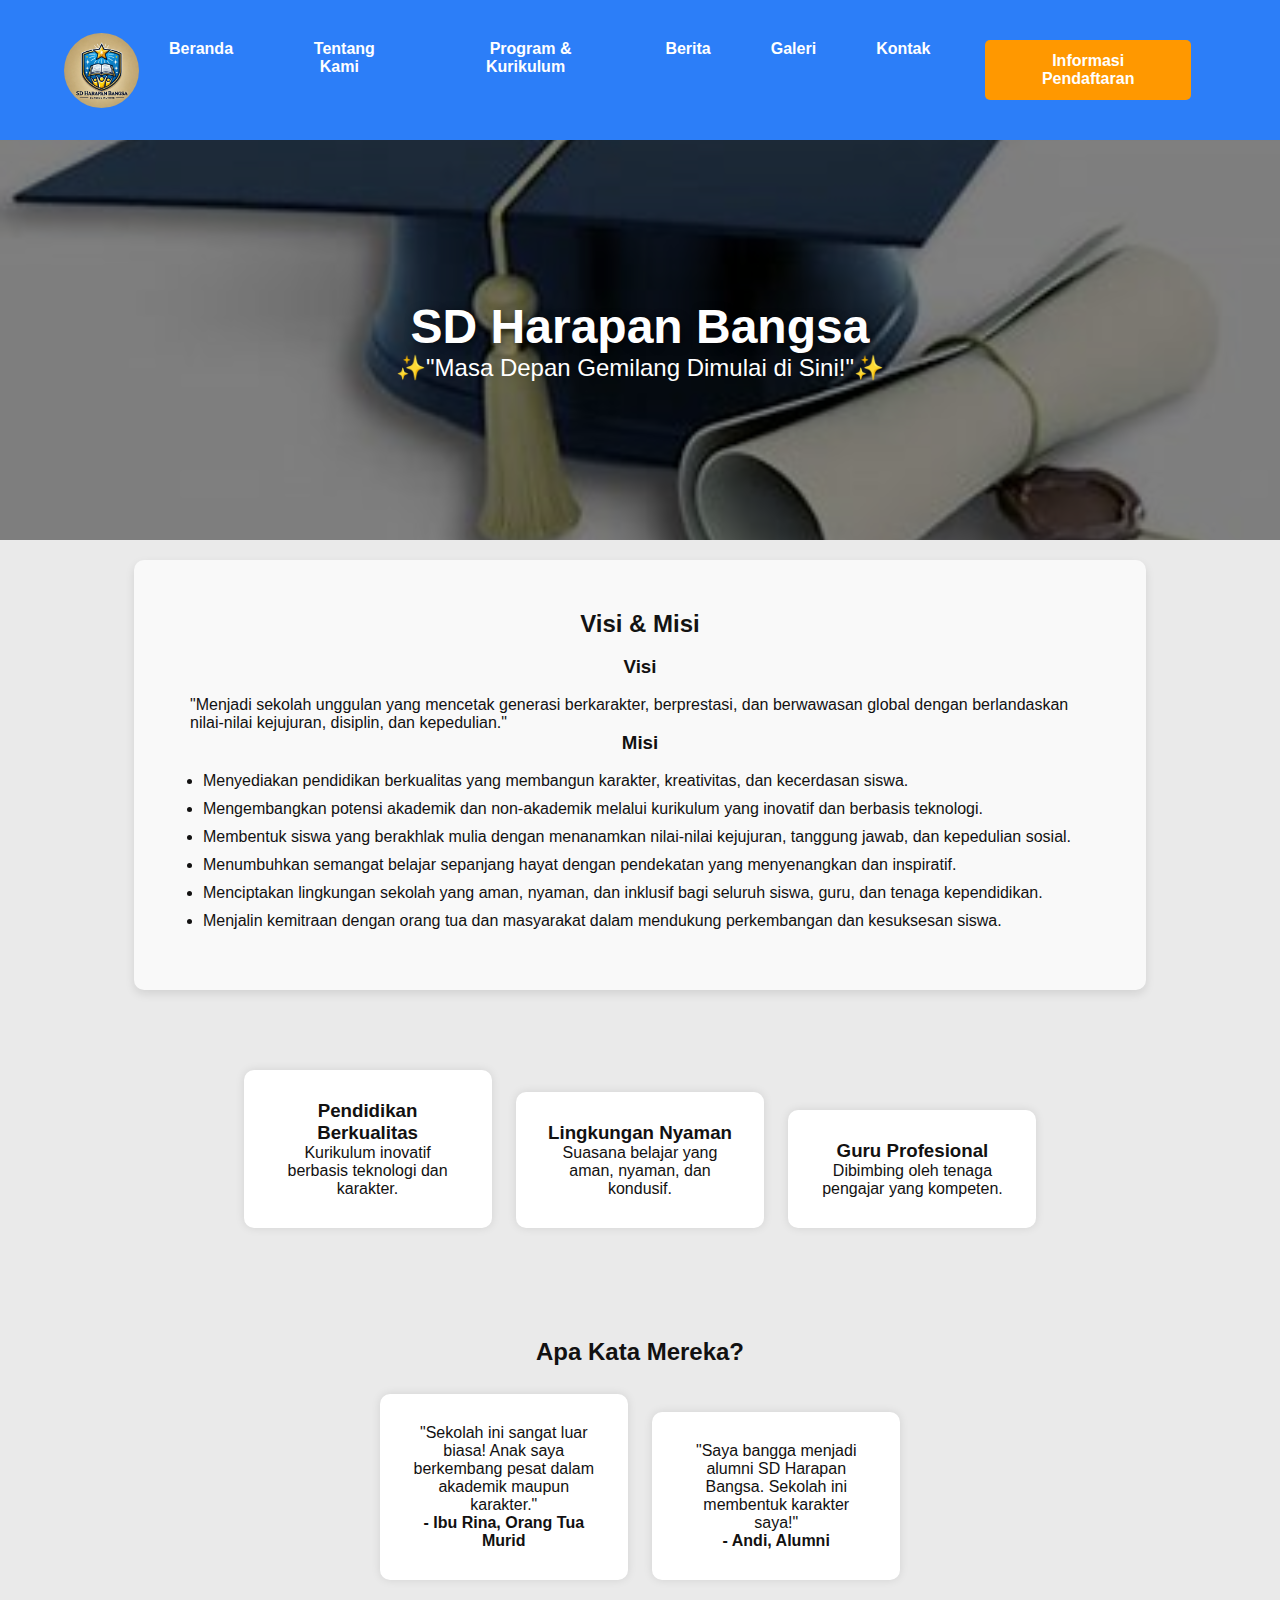
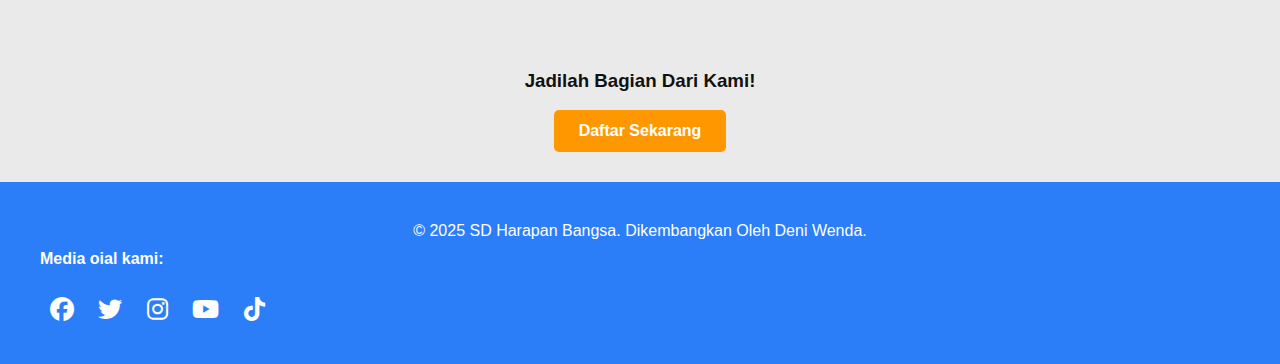
<file: index.html>
<!DOCTYPE html>
<html lang="id">
<head>
    <meta charset="UTF-8">
    <meta name="viewport" content="width=device-width, initial-scale=1.0">
    <title>SD Harapan Bangsa</title>
    <link rel="stylesheet" href="css/style.css">
    <link rel="stylesheet" href="https://cdnjs.cloudflare.com/ajax/libs/font-awesome/6.5.1/css/all.min.css">

    <style>
/* Bagian Hero: Menampilkan gambar latar belakang dengan teks di tengah */
.hero {
    background: url('assets/img/toga.jpeg') center/cover no-repeat; /* Gambar latar belakang dengan posisi tengah dan ukuran penuh */
    background-color:  rgba(0, 0, 0, 0.5);;
    color: white; /* Warna teks putih agar kontras dengan latar belakang */
    text-align: center; /* Pusatkan teks */
    padding: 100px 20px; /* Memberikan ruang di sekitar elemen */
    animation: fadeIn 2s ease-in; /* Efek animasi fade-in selama 2 detik */
}

/* Gaya untuk judul utama dalam section hero */
.hero h1 {
    font-size: 3rem; /* Ukuran font besar agar lebih mencolok */
    font-weight: bold; /* Membuat teks lebih tebal */
    color: #fff; /* Warna teks putih */
    text-shadow: 2px 2px 10px rgba(0, 0, 0, 0.5); /* Efek bayangan agar teks lebih terbaca */
}

/* Animasi fadeIn: membuat elemen muncul secara perlahan */
@keyframes fadeIn {
    from { opacity: 0; } /* Awalnya transparan */
    to { opacity: 1; } /* Perlahan menjadi tampak penuh */
}

/* Bagian fitur, visi-misi, dan testimoni */
.features, .visi-misi, .testimonials {
    text-align: center; /* Pusatkan teks */
    padding: 50px 20px; /* Beri ruang di sekitar elemen */
}

.features:hover {
    transform: translateY(-6px);
}
 
.feature-box:hover  {
    transform: translate(-5px);
}

.testimonial:hover{
    transform: translate(-5px);
}

/* Bagian Visi Misi: Latar belakang abu-abu terang */
.visi-misi {
    background-color: #f9f9f9; /* Warna latar belakang abu-abu terang */
    padding: 50px 20px; /* Padding untuk memberi jarak */
}

/* Warna judul visi-misi */
.visi-misi h2 {
    color: #131313; /* Warna teks gelap agar kontras */
}

/* Paragraf dan daftar dalam visi-misi */
.visi-misi p, .visi-misi ul {
    max-width: 900px; /* Lebar maksimal agar tidak melebar terlalu besar */
    margin: 0 auto; /* Pusatkan elemen */
    text-align: left; /* Teks rata kiri agar mudah dibaca */
}

/* Gaya untuk kotak fitur dan testimoni */
.feature-box, .testimonial {
    display: inline-block; /* Agar elemen sejajar dalam satu baris */
    width: 20%; /* Setiap elemen memiliki lebar 20% dari container */
    background: white; /* Latar belakang putih */
    padding: 30px; /* Padding untuk memberi jarak di dalam kotak */
    border-radius: 10px; /* Sudut elemen dibuat melengkung */
    box-shadow: 0 0 10px rgba(0, 0, 0, 0.1); /* Efek bayangan agar tampak lebih elegan */
    margin: 10px; /* Beri jarak antar elemen */
}

.social-icons {    
    margin-top: 10px;
    text-align: left;
    padding-left: 40px;
}

.social-icons a {
    display: inline-block;
    margin: 0 10px;
    color: white;
    font-size: 24px;
    transition: color 0.3s;
}

.social-icons a:hover {
    color: #000000; /* Warna saat hover */
}

    </style>
</head>

<body>
    <header>
        <div class="container">
            <img src="assets/img/logo-school.webp" alt="Logo Sekolah" class="logo">
            <nav>
                <ul>
                    <li><a href="index.html">Beranda</a></li>
                    <li><a href="tentang.html">Tentang Kami</a></li>
                    <li><a href="program.html">Program & Kurikulum</a></li>
                    <li><a href="berita.html">Berita</a></li>
                    <li><a href="galeri.html">Galeri</a></li>
                    <li><a href="kontak.html">Kontak</a></li>
                    <li><a href="daftar/informasi.html" class="cta">Informasi Pendaftaran</a></li>
                </ul>
            </nav>
        </div>
    </header>

    <section id="beranda" class="hero">
        <div class="header-section">
            <h1>SD Harapan Bangsa</h1>
            <p>✨"Masa Depan Gemilang Dimulai di Sini!"✨</p>
        </div>        
    </section>

    <section class="visi-misi">
        <h2>Visi & Misi</h2><br>
        <h3>Visi</h3><br>
        <p>"Menjadi sekolah unggulan yang mencetak generasi berkarakter, berprestasi, dan berwawasan global dengan berlandaskan nilai-nilai kejujuran, disiplin, dan kepedulian."</p>
        
        <h3>Misi</h3><br>
        <ul>
            <li>Menyediakan pendidikan berkualitas yang membangun karakter, kreativitas, dan kecerdasan siswa.</li>
            <li>Mengembangkan potensi akademik dan non-akademik melalui kurikulum yang inovatif dan berbasis teknologi.</li>
            <li>Membentuk siswa yang berakhlak mulia dengan menanamkan nilai-nilai kejujuran, tanggung jawab, dan kepedulian sosial.</li>
            <li>Menumbuhkan semangat belajar sepanjang hayat dengan pendekatan yang menyenangkan dan inspiratif.</li>
            <li>Menciptakan lingkungan sekolah yang aman, nyaman, dan inklusif bagi seluruh siswa, guru, dan tenaga kependidikan.</li>
            <li>Menjalin kemitraan dengan orang tua dan masyarakat dalam mendukung perkembangan dan kesuksesan siswa.</li>
        </ul>
    </section>

    <section class="features">
        <div class="feature-box">
            <h3>Pendidikan Berkualitas</h3>
            <p>Kurikulum inovatif berbasis teknologi dan karakter.</p>
        </div>
        <div class="feature-box">
            <h3>Lingkungan Nyaman</h3>
            <p>Suasana belajar yang aman, nyaman, dan kondusif.</p>
        </div>
        <div class="feature-box">
            <h3>Guru Profesional</h3>
            <p>Dibimbing oleh tenaga pengajar yang kompeten.</p>
        </div>
    </section>

    <section class="testimonials">
        <h2>Apa Kata Mereka?</h2><br>
        <div class="testimonial">
            <p>"Sekolah ini sangat luar biasa! Anak saya berkembang pesat dalam akademik maupun karakter."</p>
            <strong>- Ibu Rina, Orang Tua Murid</strong>
        </div>
        <div class="testimonial">
            <p>"Saya bangga menjadi alumni SD Harapan Bangsa. Sekolah ini membentuk karakter saya!"</p>
            <strong>- Andi, Alumni</strong>
        </div>
    </section>

    <section class="call-to-action">
        <h3>Jadilah Bagian Dari Kami!</h3><br>
        <a href="daftar/index.html" class="cta">Daftar Sekarang</a>
    </section>

    <footer>
        <p>&copy; 2025 SD Harapan Bangsa. Dikembangkan Oleh Deni Wenda.</p>
        <h4 class="social-icons">Media oial kami:</h4><br>
        <div class="social-icons">
            <a href="https://facebook.com" target="_blank"><i class="fab fa-facebook"></i></a>
            <a href="https://twitter.com" target="_blank"><i class="fab fa-twitter"></i></a>
            <a href="https://instagram.com" target="_blank"><i class="fab fa-instagram"></i></a>
            <a href="https://youtube.com" target="_blank"><i class="fab fa-youtube"></i></a>
            <a href="https://tiktok.com" target="_blank"><i class="fab fa-tiktok"></i></a>
        </div>
    </footer>
    
</body>
</html>
</file>
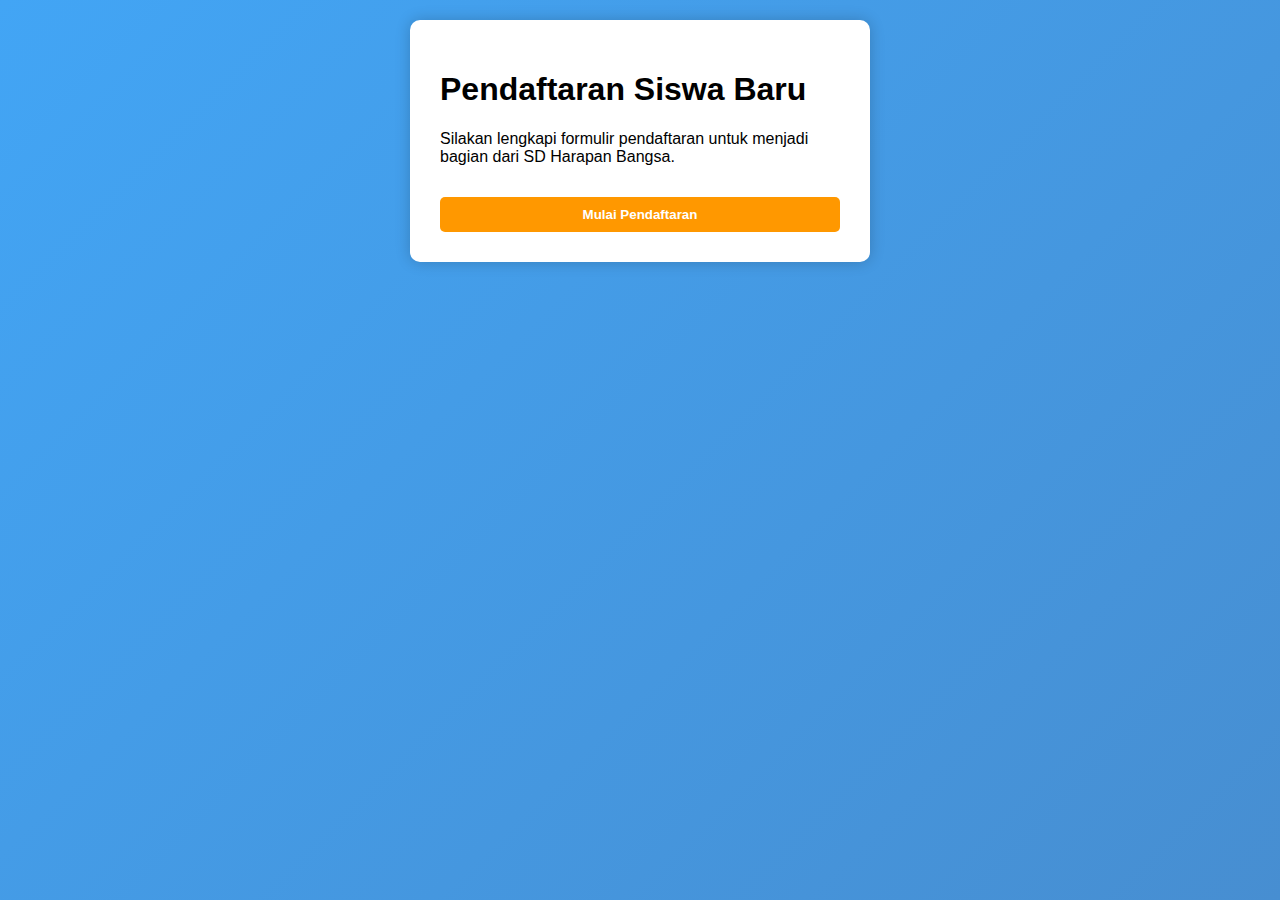
<file: daftar/index.html>
<!DOCTYPE html>
<html lang="id">
<head>
    <meta charset="UTF-8">
    <meta name="viewport" content="width=device-width, initial-scale=1.0">
    <title>Pendaftaran Siswa Baru</title>
    <link rel="stylesheet" href="styles.css">
</head>
<body>

    <div class="container">
        <h1>Pendaftaran Siswa Baru</h1>
        <p>Silakan lengkapi formulir pendaftaran untuk menjadi bagian dari SD Harapan Bangsa.</p>
        <a href="formulir.html"><button><strong>Mulai Pendaftaran</strong></button></a>
    </div>

</body>
</html>
</file>
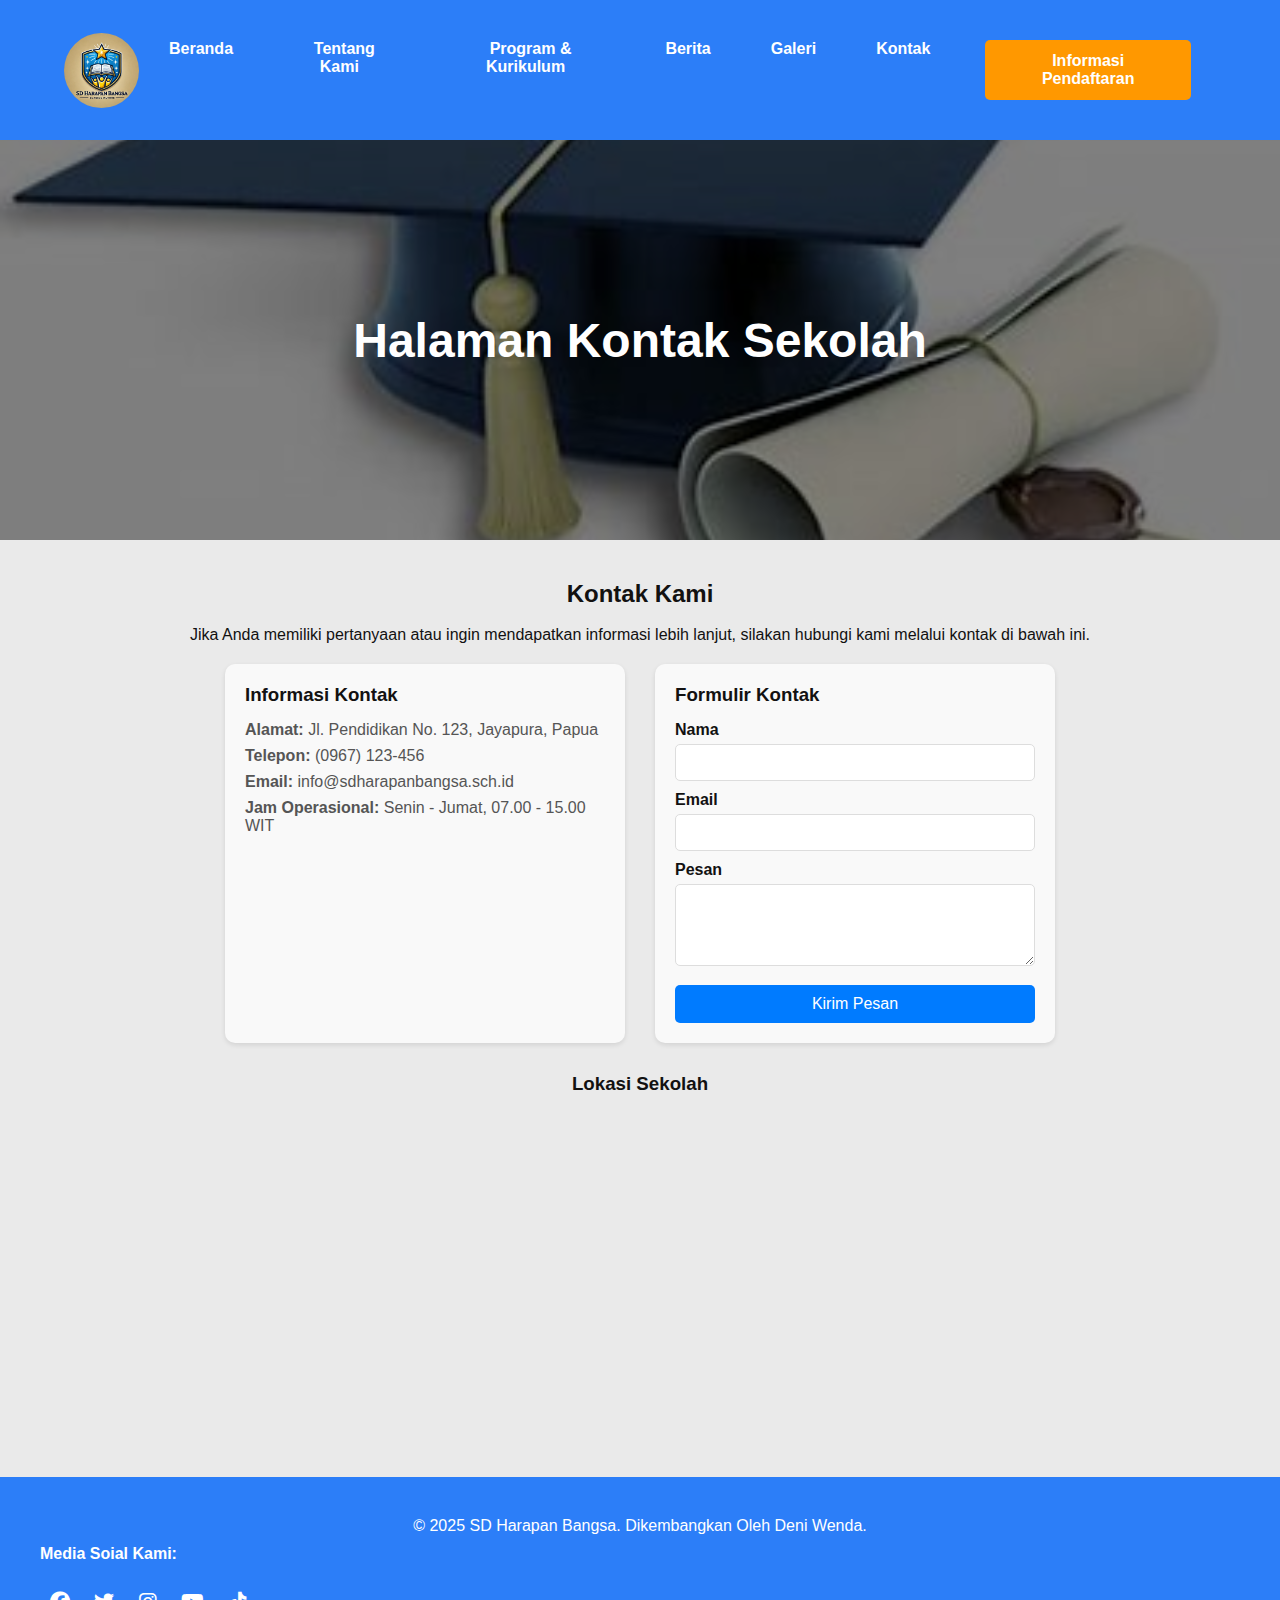
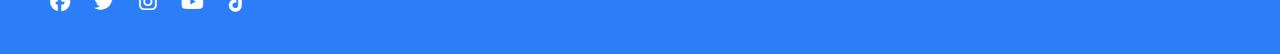
<file: kontak.html>
<!DOCTYPE html>
<html lang="id">
<head>
    <meta charset="UTF-8">
    <meta name="viewport" content="width=device-width, initial-scale=1.0">
    <title>Kontak SD Harapan Bangsa</title>
    <link rel="stylesheet" href="css/style.css">
    <link rel="stylesheet" href="https://cdnjs.cloudflare.com/ajax/libs/font-awesome/6.5.1/css/all.min.css">
</head>
<body>

    <header>
        <div class="container">
            <img src="assets/img/logo-school.webp" alt="Logo Sekolah" class="logo">
            <nav>
                <ul>
                    <li><a href="index.html">Beranda</a></li>
                    <li><a href="tentang.html">Tentang Kami</a></li>
                    <li><a href="program.html">Program & Kurikulum</a></li>
                    <li><a href="berita.html">Berita</a></li>
                    <li><a href="galeri.html">Galeri</a></li>
                    <li><a href="kontak.html">Kontak</a></li>
                    <li><a href="daftar/informasi.html" class="cta">Informasi Pendaftaran</a></li>
                </ul>
            </nav>
        </div>
    </header>
    <section id="beranda" class="hero">
            <h1>Halaman Kontak Sekolah</h1>
    </section>
    <section class="kontak-sekolah">
        <h2>Kontak Kami</h2><br>
        <p>Jika Anda memiliki pertanyaan atau ingin mendapatkan informasi lebih lanjut, silakan hubungi kami melalui kontak di bawah ini.</p>
        <div class="kontak-container">
            <div class="kontak-info">
                <h3>Informasi Kontak</h3>
                <p><strong>Alamat:</strong> Jl. Pendidikan No. 123, Jayapura, Papua</p>
                <p><strong>Telepon:</strong> (0967) 123-456</p>
                <p><strong>Email:</strong> info@sdharapanbangsa.sch.id</p>
                <p><strong>Jam Operasional:</strong> Senin - Jumat, 07.00 - 15.00 WIT</p>
            </div>
            <div class="kontak-form">
                <h3>Formulir Kontak</h3>
                <form action="proses_kontak.php" method="POST">
                    <label for="nama">Nama</label>
                    <input type="text" id="nama" name="nama" required>
    
                    <label for="email">Email</label>
                    <input type="email" id="email" name="email" required>
    
                    <label for="pesan">Pesan</label>
                    <textarea id="pesan" name="pesan" rows="4" required></textarea>
    
                    <button type="submit">Kirim Pesan</button>
                </form>
            </div>
        </div>
    <!-- kontak map untuk langsung bisa melihat lokasi sekolah -->
        <div class="kontak-map">
            <h3>Lokasi Sekolah</h3><br>
            <iframe 
                src="https://www.google.com/maps/embed?pb=!1m18!1m12!1m3!1d15955.689260387255!2d140.66890623437264!3d-2.546067215870482!2m3!1f0!2f0!3f0!3m2!1i1024!2i768!4f13.1!3m3!1m2!1s0x682dfefcbe5f25e9%3A0xa34d342bc7cfd8a!2sJayapura!5e0!3m2!1sen!2sid!4v1618823530892!5m2!1sen!2sid" 
                width="100%" height="300" style="border:0;" allowfullscreen="" loading="lazy">
            </iframe>
        </div>
    </section>
    <footer>
        <p>&copy; 2025 SD Harapan Bangsa. Dikembangkan Oleh Deni Wenda.</p>
        <h4 class="social-icons">Media Soial Kami:</h4><br>
        <div class="social-icons">
            <a href="https://facebook.com" target="_blank"><i class="fab fa-facebook"></i></a>
            <a href="https://twitter.com" target="_blank"><i class="fab fa-twitter"></i></a>
            <a href="https://instagram.com" target="_blank"><i class="fab fa-instagram"></i></a>
            <a href="https://youtube.com" target="_blank"><i class="fab fa-youtube"></i></a>
            <a href="https://tiktok.com" target="_blank"><i class="fab fa-tiktok"></i></a>
        </div>
    </footer>

</body>
</html>
</file>
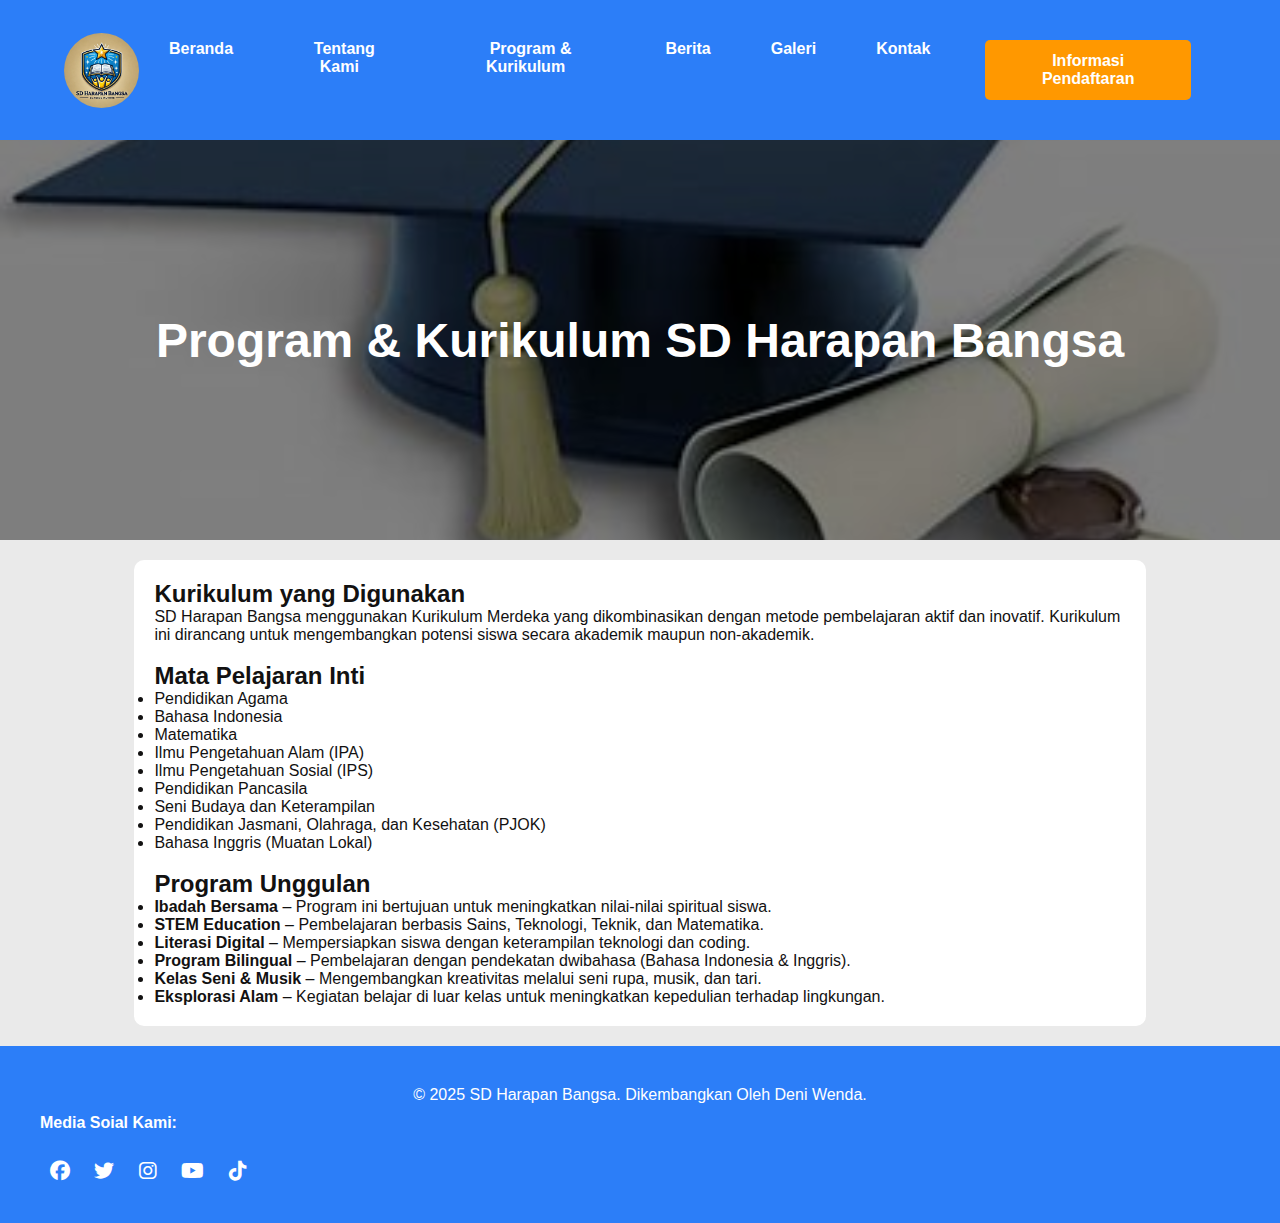
<file: program.html>
<!DOCTYPE html>
<html lang="id">
<head>
    <meta charset="UTF-8">
    <meta name="viewport" content="width=device-width, initial-scale=1.0">
    <title>SD Harapan Bangsa</title>
    <link rel="stylesheet" href="css/style.css">
    <link rel="stylesheet" href="https://cdnjs.cloudflare.com/ajax/libs/font-awesome/6.5.1/css/all.min.css">
</head>
<body>

    <header>
        <div class="container">
            <img src="assets/img/logo-school.webp" alt="Logo Sekolah" class="logo">
            <nav>
                <ul>
                    <li><a href="index.html">Beranda</a></li>
                    <li><a href="tentang.html">Tentang Kami</a></li>
                    <li><a href="program.html">Program & Kurikulum</a></li>
                    <li><a href="berita.html">Berita</a></li>
                    <li><a href="galeri.html">Galeri</a></li>
                    <li><a href="kontak.html">Kontak</a></li>
                    <li><a href="daftar/informasi.html" class="cta">Informasi Pendaftaran</a></li>
                </ul>
            </nav>
        </div>
    </header>
    <section id="beranda" class="hero">
            <h1>Program & Kurikulum SD Harapan Bangsa</h1>
    </section>

    <section class="program-kurikulum">
        <h2>Kurikulum yang Digunakan</h2>
        <p>SD Harapan Bangsa menggunakan Kurikulum Merdeka yang dikombinasikan dengan metode pembelajaran aktif dan inovatif. 
           Kurikulum ini dirancang untuk mengembangkan potensi siswa secara akademik maupun non-akademik.</p><br>
    
        <h2>Mata Pelajaran Inti</h2>
        <ul>
            <li>Pendidikan Agama</li>
            <li>Bahasa Indonesia</li>
            <li>Matematika</li>
            <li>Ilmu Pengetahuan Alam (IPA)</li>
            <li>Ilmu Pengetahuan Sosial (IPS)</li>
            <li>Pendidikan Pancasila</li>
            <li>Seni Budaya dan Keterampilan</li>
            <li>Pendidikan Jasmani, Olahraga, dan Kesehatan (PJOK)</li>
            <li>Bahasa Inggris (Muatan Lokal)</li><br>
        </ul>
    
        <h2>Program Unggulan</h2>
        <ul>
            <li><strong>Ibadah Bersama</strong> – Program ini bertujuan untuk meningkatkan nilai-nilai spiritual siswa.</li>
            <li><strong>STEM Education</strong> – Pembelajaran berbasis Sains, Teknologi, Teknik, dan Matematika.</li>
            <li><strong>Literasi Digital</strong> – Mempersiapkan siswa dengan keterampilan teknologi dan coding.</li>
            <li><strong>Program Bilingual</strong> – Pembelajaran dengan pendekatan dwibahasa (Bahasa Indonesia & Inggris).</li>
            <li><strong>Kelas Seni & Musik</strong> – Mengembangkan kreativitas melalui seni rupa, musik, dan tari.</li>
            <li><strong>Eksplorasi Alam</strong> – Kegiatan belajar di luar kelas untuk meningkatkan kepedulian terhadap lingkungan.</li>
        </ul>
    </section>
    <footer>
        <p>&copy; 2025 SD Harapan Bangsa. Dikembangkan Oleh Deni Wenda.</p>
        <h4 class="social-icons">Media Soial Kami:</h4><br>
        <div class="social-icons">
            <a href="https://facebook.com" target="_blank"><i class="fab fa-facebook"></i></a>
            <a href="https://twitter.com" target="_blank"><i class="fab fa-twitter"></i></a>
            <a href="https://instagram.com" target="_blank"><i class="fab fa-instagram"></i></a>
            <a href="https://youtube.com" target="_blank"><i class="fab fa-youtube"></i></a>
            <a href="https://tiktok.com" target="_blank"><i class="fab fa-tiktok"></i></a>
        </div>
    </footer>

</body>
</html>
</file>
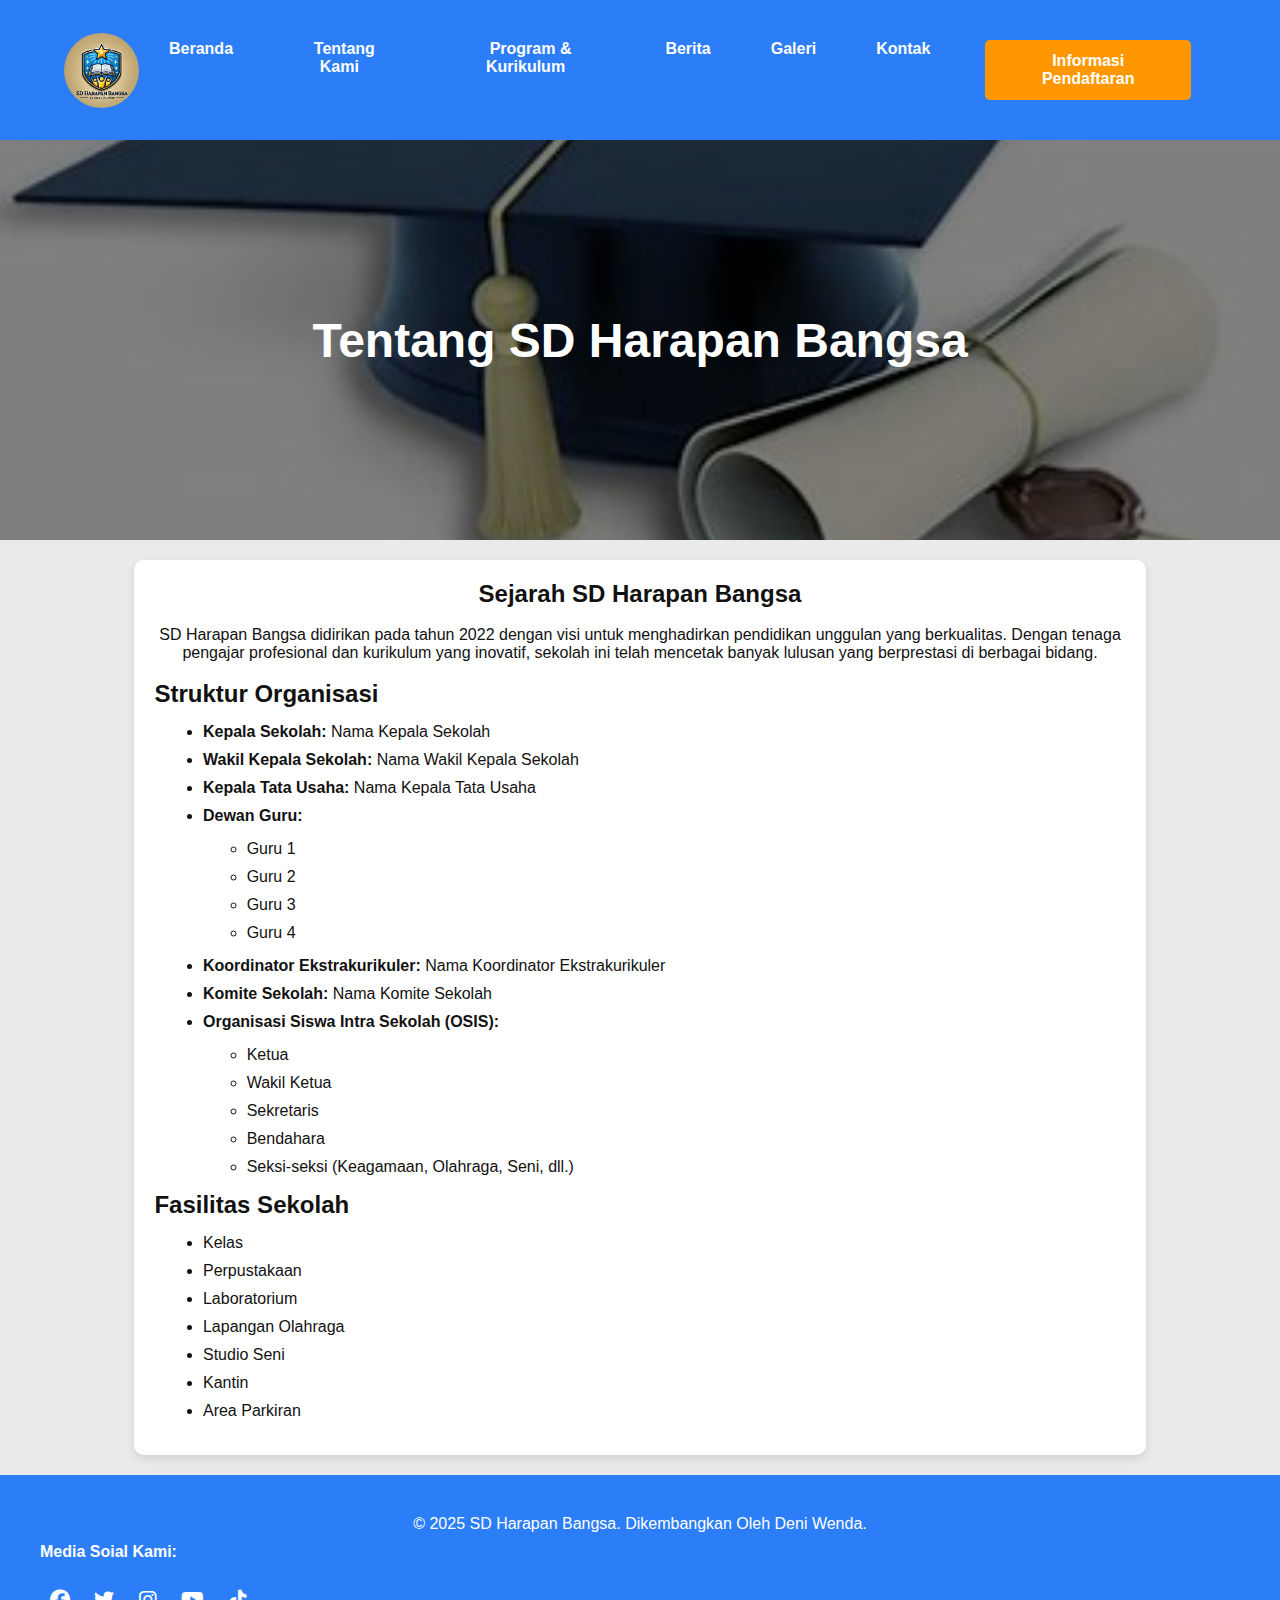
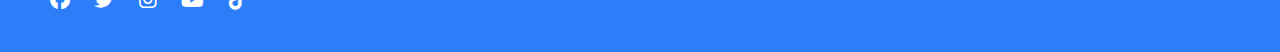
<file: tentang.html>
<!DOCTYPE html>
<html lang="id">
<head>
    <meta charset="UTF-8">
    <meta name="viewport" content="width=device-width, initial-scale=1.0">
    <title> Tentang SD Harapan Bangsa</title>
    <link rel="stylesheet" href="css/style.css">
    <link rel="stylesheet" href="https://cdnjs.cloudflare.com/ajax/libs/font-awesome/6.5.1/css/all.min.css">
</head>
<body>

    <header>
        <div class="container">
            <img src="assets/img/logo-school.webp" alt="Logo Sekolah" class="logo">
            <nav>
                <ul>
                    <li><a href="index.html">Beranda</a></li>
                    <li><a href="tentang.html">Tentang Kami</a></li>
                    <li><a href="program.html">Program & Kurikulum</a></li>
                    <li><a href="berita.html">Berita</a></li>
                    <li><a href="galeri.html">Galeri</a></li>
                    <li><a href="kontak.html">Kontak</a></li>
                    <li><a href="daftar/informasi.html" class="cta">Informasi Pendaftaran</a></li>
                </ul>
            </nav>
        </div>
    </header>
    <section id="beranda" class="hero">
            <h1>Tentang SD Harapan Bangsa</h1>
    </section>

    <section class="visi-misi">
        <h2>Sejarah SD Harapan Bangsa</h2><br>
        <p>SD Harapan Bangsa didirikan pada tahun 2022 dengan visi untuk menghadirkan pendidikan unggulan yang berkualitas. 
           Dengan tenaga pengajar profesional dan kurikulum yang inovatif, sekolah ini telah mencetak banyak lulusan yang berprestasi di berbagai bidang.</p><br>

        <h2 class="struktur-organisasi">Struktur Organisasi</h2>
        <ul class="struktur-organisasi">
            <li><strong>Kepala Sekolah:</strong> Nama Kepala Sekolah</li>
            <li><strong>Wakil Kepala Sekolah:</strong> Nama Wakil Kepala Sekolah</li>
            <li><strong>Kepala Tata Usaha:</strong> Nama Kepala Tata Usaha</li>
            <li><strong>Dewan Guru:</strong></li>
            <ul>
                <li>Guru 1</li>
                <li>Guru 2</li>
                <li>Guru 3</li>
                <li>Guru 4</li>
            </ul>
            <li><strong>Koordinator Ekstrakurikuler:</strong> Nama Koordinator Ekstrakurikuler</li>
            <li><strong>Komite Sekolah:</strong> Nama Komite Sekolah</li>
            <li><strong>Organisasi Siswa Intra Sekolah (OSIS):</strong></li>
            <ul>
                <li>Ketua</li>
                <li>Wakil Ketua</li>
                <li>Sekretaris</li>
                <li>Bendahara</li>
                <li>Seksi-seksi (Keagamaan, Olahraga, Seni, dll.)</li>
            </ul>
        </ul>

        <h2 class="fasilitas-sekolah">Fasilitas Sekolah</h2>
        <ul class="fasilitas-sekolah">
            <li>Kelas</li>
            <li>Perpustakaan</li>
            <li>Laboratorium </li>
            <li>Lapangan Olahraga</li>
            <li>Studio Seni</li>
            <li>Kantin</li>
            <li>Area Parkiran</li>
        </ul>
    </section>
    <footer>
        <p>&copy; 2025 SD Harapan Bangsa. Dikembangkan Oleh Deni Wenda.</p>
        <h4 class="social-icons">Media Soial Kami:</h4><br>
        <div class="social-icons">
            <a href="https://facebook.com" target="_blank"><i class="fab fa-facebook"></i></a>
            <a href="https://twitter.com" target="_blank"><i class="fab fa-twitter"></i></a>
            <a href="https://instagram.com" target="_blank"><i class="fab fa-instagram"></i></a>
            <a href="https://youtube.com" target="_blank"><i class="fab fa-youtube"></i></a>
            <a href="https://tiktok.com" target="_blank"><i class="fab fa-tiktok"></i></a>
        </div>
    </footer>

</body>
</html>
</file>
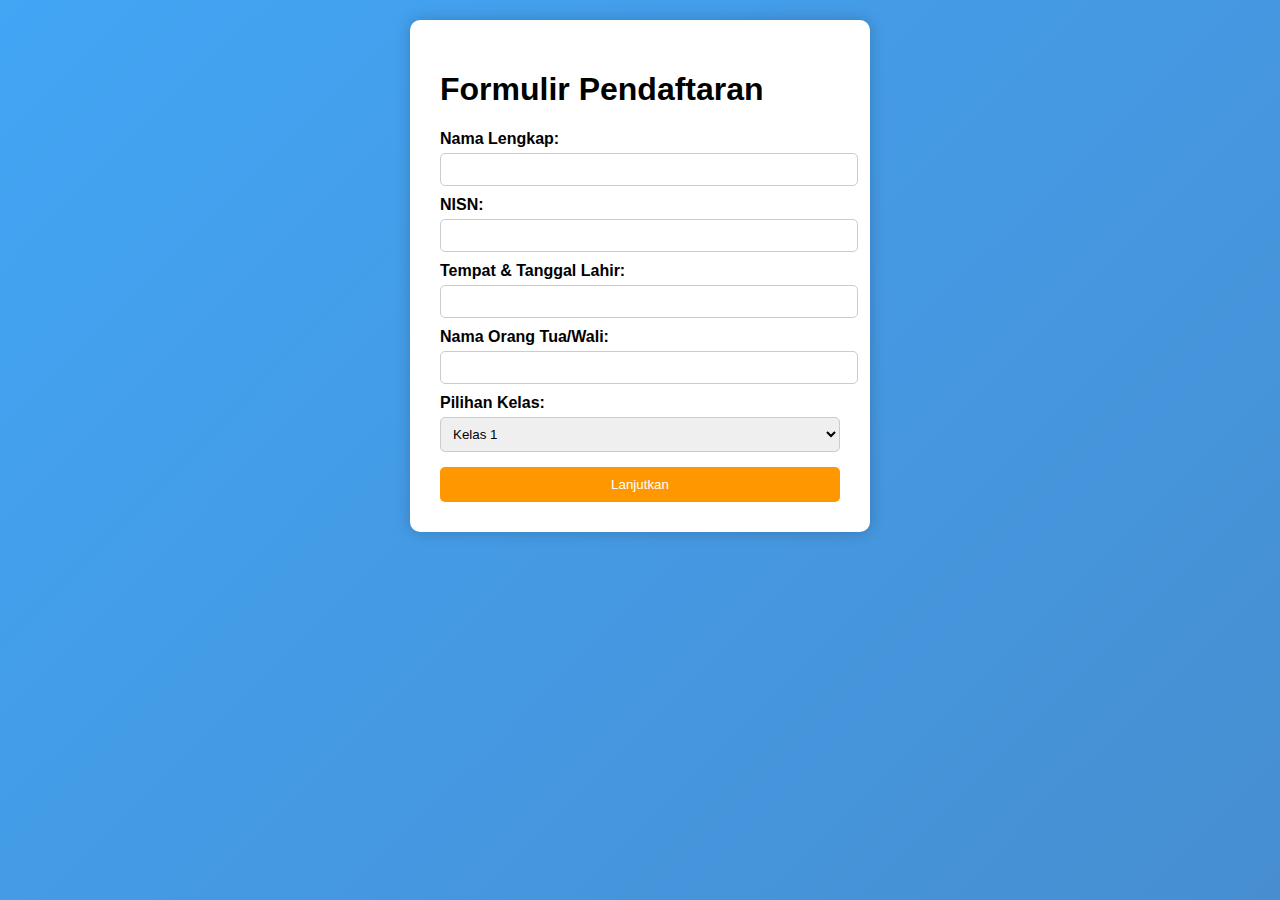
<file: daftar/formulir.html>
<!DOCTYPE html>
<html lang="id">
<head>
    <meta charset="UTF-8">
    <meta name="viewport" content="width=device-width, initial-scale=1.0">
    <title>Formulir Pendaftaran</title>
    <link rel="stylesheet" href="styles.css">
    <script>
        function submitForm(event) {
            event.preventDefault(); // Mencegah pengiriman form secara default

            // Mengambil nilai input dari form
            const nama = document.getElementById("nama").value;
            const nisn = document.getElementById("nisn").value;
            const ttl = document.getElementById("ttl").value;
            const ortu = document.getElementById("ortu").value;
            const kelas = document.getElementById("kelas").value;

            // Membentuk URL dengan query string berdasarkan input pengguna
            const url = `konfirmasi.html?nama=${encodeURIComponent(nama)}&nisn=${encodeURIComponent(nisn)}&ttl=${encodeURIComponent(ttl)}&ortu=${encodeURIComponent(ortu)}&kelas=${encodeURIComponent(kelas)}`;

            // Mengarahkan pengguna ke halaman konfirmasi dengan data yang telah diisi
            window.location.href = url;
        }
    </script>
</head>
<body>

    <!-- Kontainer utama untuk form pendaftaran -->
    <div class="container">
        <h1>Formulir Pendaftaran</h1>

        <!-- Formulir pendaftaran dengan event handler untuk menangani submit -->
        <form onsubmit="submitForm(event)">
            
            <!-- Input untuk Nama Lengkap -->
            <label for="nama">Nama Lengkap:</label>
            <input type="text" id="nama" name="nama" required>

            <!-- Input untuk NISN -->
            <label for="nisn">NISN:</label>
            <input type="text" id="nisn" name="nisn" required>

            <!-- Input untuk Tempat & Tanggal Lahir -->
            <label for="ttl">Tempat & Tanggal Lahir:</label>
            <input type="text" id="ttl" name="ttl" required>

            <!-- Input untuk Nama Orang Tua/Wali -->
            <label for="ortu">Nama Orang Tua/Wali:</label>
            <input type="text" id="ortu" name="ortu" required>

            <!-- Pilihan kelas dengan opsi dropdown -->
            <label for="kelas">Pilihan Kelas:</label>
            <select id="kelas" name="kelas">
                <option value="1">Kelas 1</option>
                <option value="2">Kelas 2</option>
                <option value="3">Kelas 3</option>
                <option value="4">Kelas 4</option>
                <option value="5">Kelas 5</option>
                <option value="6">Kelas 6</option>
            </select>

            <!-- Tombol submit untuk melanjutkan pendaftaran -->
            <button type="submit">Lanjutkan</button>
        </form>
    </div>

</body>
</html>
</file>
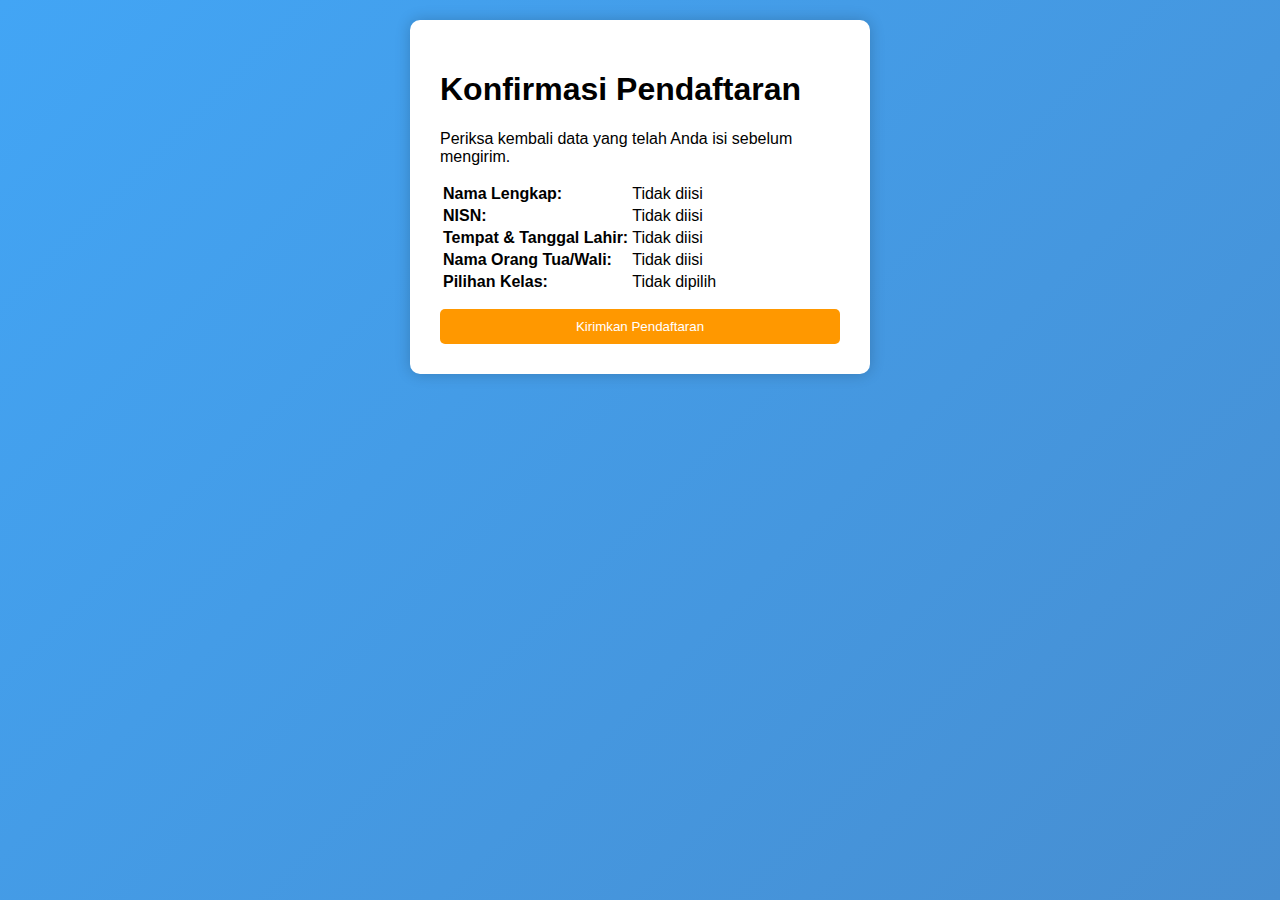
<file: daftar/konfirmasi.html>
<!DOCTYPE html>
<html lang="id">
<head>
    <meta charset="UTF-8">
    <meta name="viewport" content="width=device-width, initial-scale=1.0">
    <title>Konfirmasi Pendaftaran</title>
    <link rel="stylesheet" href="styles.css">
    <script>
        // Fungsi untuk menampilkan data dari URL
        function tampilkanData() {
            const params = new URLSearchParams(window.location.search);
            document.getElementById("nama").textContent = params.get("nama") || "Tidak diisi";
            document.getElementById("nisn").textContent = params.get("nisn") || "Tidak diisi";
            document.getElementById("ttl").textContent = params.get("ttl") || "Tidak diisi";
            document.getElementById("ortu").textContent = params.get("ortu") || "Tidak diisi";
            document.getElementById("kelas").textContent = params.get("kelas") || "Tidak dipilih";
        }

        function kirimPendaftaran() {
            alert("Pendaftaran berhasil dikirim!");
            window.location.href = "status.html"; // Redirect ke halaman status
        }
    </script>
</head>
<body onload="tampilkanData()">

    <div class="container">
        <h1>Konfirmasi Pendaftaran</h1>
        <p>Periksa kembali data yang telah Anda isi sebelum mengirim.</p>

        <table>
            <tr><td><strong>Nama Lengkap:</strong></td><td id="nama"></td></tr>
            <tr><td><strong>NISN:</strong></td><td id="nisn"></td></tr>
            <tr><td><strong>Tempat & Tanggal Lahir:</strong></td><td id="ttl"></td></tr>
            <tr><td><strong>Nama Orang Tua/Wali:</strong></td><td id="ortu"></td></tr>
            <tr><td><strong>Pilihan Kelas:</strong></td><td id="kelas"></td></tr>
        </table>

        <button onclick="kirimPendaftaran()">Kirimkan Pendaftaran</button>
    </div>

</body>
</html>
</file>
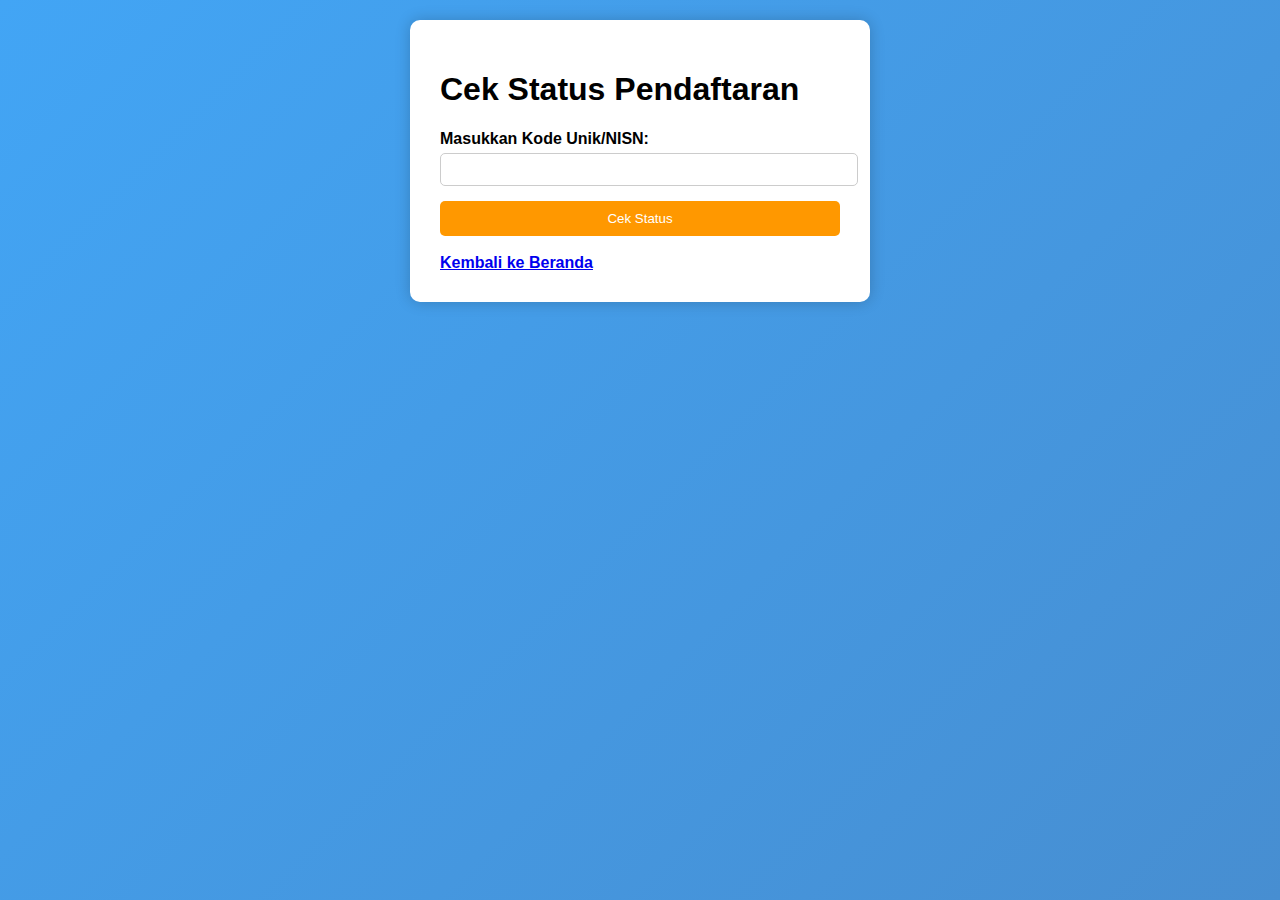
<file: daftar/status.html>
<!DOCTYPE html>
<html lang="id">
<head>
    <meta charset="UTF-8">
    <meta name="viewport" content="width=device-width, initial-scale=1.0">
    <title>Status Pendaftaran</title>
    <link rel="stylesheet" href="styles.css">
</head>
<body>

    <div class="container">
        <h1>Cek Status Pendaftaran</h1>
        <form>
            <label for="kode">Masukkan Kode Unik/NISN:</label>
            <input type="text" id="kode" name="kode" required>
            <button type="submit">Cek Status</button>
        </form><br>
        <b><a href="../index.html">Kembali ke Beranda</a></b>
    </div>

</body>
</html>
</file>
<file: css/style.css>
/* style css*/
* {
    margin: 0;
    padding: 0;
    box-sizing: border-box;
    font-family: Arial, sans-serif;
}

body {
    background-color: #EAEAEA;
    color: #121111;
    text-align: center;
}

/* HEADER */
header {
    background-color: #2c7ef8;
    padding: 15px 0;
}

.hero {
    background: url('../assets/img/lambang.jpeg') no-repeat center center/cover;
    text-align: center;
    color: white;
    padding: 100px 80px;
    font-size: 1.5em;
    background-blend-mode: darken;
    background-color: rgba(0, 0, 0, 0.5);
  }

.container {
    display: flex;
    align-items: center;
    justify-content: space-between;
    width: 90%;
    max-width: 1200px;
    margin: 0 auto;
}

/* logo  */
.logo {
    width: 75px;
    height: 75px;
    border-radius: 50%;
}

/* navigasi */
nav ul {
    list-style: none;
    display: flex;
}

nav ul li {
    margin: 15px;
    padding: 10px;
}

nav ul li a {
    text-decoration: none;
    color: white;
    font-weight: bold;
    padding: 8px 5px;
    transition: 0.3s;
}

nav ul li a:hover {
    background: rgba(82, 22, 22, 0.2);
    border-radius: 5px;
}

/* berita */
.berita-sekolah {
    text-align: center;
    padding: 40px 20px;
}

.berita {
    max-width: 800px;
    margin: 20px auto;
    text-align: left;
    background: #f9f9f9;
    padding: 20px;
    border-radius: 10px;
    box-shadow: 0 2px 5px rgba(0, 0, 0, 0.1);
}

.berita img {
    width: 40%;
    border-radius: 10px;
}

.berita h3 {
    margin-top: 10px;
    font-size: 20px;
    color: #333;
}

.berita p {
    font-size: 16px;
    color: #666;
}

.berita:hover{
    transform: translateY(-6px);
}

.read-more {
    display: inline-block;
    margin-top: 10px;
    color: #007bff;
    text-decoration: none;
    font-weight: bold;
}

.read-more:hover {
    text-decoration: underline;
}

/* GALERI */
.galeri-sekolah {
    text-align: center;
    padding: 40px 20px;
}

.galeri-container {
    display: grid;
    grid-template-columns: repeat(auto-fit, minmax(250px, 1fr));
    gap: 15px;
    margin-top: 20px;
}

.galeri-item {
    background: #f9f9f9;
    padding: 10px;
    border-radius: 10px;
    box-shadow: 0 2px 5px rgba(0, 0, 0, 0.1);
    text-align: center;
}

.galeri-item img {
    width: 100%;
    border-radius: 10px;
    transition: transform 0.3s ease-in-out;
}

.galeri-item img:hover {
    transform: scale(1.05);
}

.galeri-item p {
    margin-top: 8px;
    font-size: 14px;
    color: #666;
}

/* kontak */
.kontak-sekolah {
    text-align: center;
    padding: 40px 20px;
}

.kontak-container {
    display: flex;
    flex-wrap: wrap;
    justify-content: center;
    gap: 30px;
    margin-top: 20px;
}

.kontak-info, .kontak-form {
    background: #f9f9f9;
    padding: 20px;
    border-radius: 10px;
    box-shadow: 0 2px 5px rgba(0, 0, 0, 0.1);
    width: 100%;
    max-width: 400px;
    text-align: left;
}

.kontak-info h3, .kontak-form h3 {
    margin-bottom: 15px;
}

.kontak-info p {
    font-size: 16px;
    color: #555;
    margin-bottom: 8px;
}

.kontak-form label {
    display: block;
    margin: 10px 0 5px;
    font-weight: bold;
}

.kontak-form input, .kontak-form textarea {
    width: 100%;
    padding: 10px;
    border: 1px solid #ddd;
    border-radius: 5px;
}

.kontak-form button {
    display: block;
    width: 100%;
    padding: 10px;
    background: #007bff;
    color: white;
    border: none;
    border-radius: 5px;
    margin-top: 15px;
    font-size: 16px;
    cursor: pointer;
}

.kontak-form button:hover {
    background: #0056b3;
}

.kontak-map {
    margin-top: 30px;
}

.kontak-map iframe {
    border-radius: 10px;
}


/* HERO SECTION */
.hero {
    position: relative;
    background: url('../assets/img/toga.jpeg') no-repeat center center/cover;
    text-align: center;
    color: white;
    padding: 100px 80px;
    font-size: 1.5em;
    background-blend-mode: darken;
    background-color: rgba(0, 0, 0, 0.5);
    min-height: 400px; /* Membuat hero section penuh satu layar */
    display: flex;
    align-items: center;
    justify-content: center;
    animation: fadeIn 2s ease-in;
}

.hero-overlay {
    background: rgba(0, 0, 0, 0.5);
    color: white;
    padding: 30px;
    margin: 30px;
    border-radius: 10px;
}


.struktur-organisasi, 
.fasilitas-sekolah {
    text-align: left;
} /* STRUKTUR ORGANISASI */

.program-kurikulum {
    background: rgb(255, 255, 255);
    border-radius: 10px;
    text-align: left; 
    padding: 20px;
    margin: 20px auto;
    width: 79%;
}

.program-kurikulum h2, 
.program-kurikulum h3, 
.program-kurikulum ul, 
.program-kurikulum p {
    text-align: left;
}

/* VISI & MISI */
.visi-misi {
    background: white;
    padding: 20px;
    width: 79%;
    max-width: 8300px;
    margin: 20px auto;
    border-radius: 10px;
    box-shadow: 0px 4px 10px rgba(0, 0, 0, 0.1);
}

.visi-misi h2 h3 {
    margin-bottom: 15px;
}

.visi-misi ul {
    text-align: left;
    margin: 15px auto;
    width: 90%;
}

.visi-misi ul li {
    margin-bottom: 10px;
}

/* CALL TO ACTION */
.call-to-action {
    margin: 30px 0;
}

.cta {
    background: #ff9800;
    color: white;
    padding: 12px 25px;
    border-radius: 5px;
    text-decoration: none;
    font-size: 16px;
    font-weight: bold;
    display: inline-block;
    transition: 0.3s;
}

.cta:hover {
    background: #e68900;
    
}

.social-icons {
    margin-top: 10px;
    text-align: left;
    padding-left: 40px;
}

.social-icons a {
    display: inline-block;
    margin: 0 10px;
    color: white;
    font-size: 20px;
    transition: color 0.3s;
}

.social-icons a:hover {
    color: #000000; /* Warna saat hover */
}


/* FOOTER */
footer {
    background: #2c7ef8;
    color: white;
    text-transform: none;
    padding: 40px 0;
    margin-top: 20px;
}
</file>
<file: daftar/styles.css>
/* ====== Styling Utama Halaman ====== */
html, body {
    font-family: Arial, sans-serif;
    background: linear-gradient(135deg, #42a5f5, #478ed1);
    color: white;
    margin: 0;
    padding: 0;
    height: 100%;
    overflow-y: auto; /* Memastikan halaman bisa di-scroll */
}

/* ====== Container Utama ====== */
.pendaftaran-sekolah {
    text-align: center;
    padding: 40px 20px;
}

/* ====== Layout Kontainer Informasi & Formulir ====== */
.pendaftaran-container {
    display: flex;
    flex-wrap: wrap;
    justify-content: center;
    align-items: flex-start; /* Mencegah elemen naik ke tengah */
    gap: 30px;
    margin-top: 20px;
    max-width: 1200px;
    margin-left: auto;
    margin-right: auto;
}

/* ====== Styling Box Informasi Pendaftaran ====== */
.pendaftaran-info {
    background: #ffffff;
    color: #333;
    padding: 20px;
    border-radius: 10px;
    box-shadow: 0 2px 5px rgba(0, 0, 0, 0.1);
    width: 100%;
    max-width: 400px;
    text-align: left;
    opacity: 1; /* Pastikan opacity penuh */
}

.pendaftaran-info h3 {
    margin-bottom: 10px;
    color: #222; /* Warna judul lebih gelap */
}

.pendaftaran-info ul {
    padding-left: 20px;
}

.pendaftaran-info ul li {
    font-size: 16px;
    color: #555;
    margin-bottom: 8px;
}

/* ====== Styling Formulir Pendaftaran ====== */
.pendaftaran-form {
    background: white;
    color: black;
    padding: 30px;
    border-radius: 10px;
    box-shadow: 0 2px 5px rgba(0, 0, 0, 0.2);
    width: 100%;
    max-width: 500px;
    text-align: left;
    margin: 0 auto; /* Memastikan tetap di tengah */
}

.pendaftaran-form h3 {
    color: #222; /* Warna judul lebih gelap */
}

/* ====== Styling Input dan Label Formulir ====== */
.pendaftaran-form label {
    display: block;
    margin: 10px 0 5px;
    font-weight: bold;
    color: #444;
}

.pendaftaran-form input, 
.pendaftaran-form textarea {
    width: 100%;
    padding: 10px;
    border: 1px solid #ccc;
    border-radius: 5px;
    background: #fff;
    color: #333;
}

.pendaftaran-form input::placeholder,
.pendaftaran-form textarea::placeholder {
    color: #777;
}

/* ====== Styling Tombol Submit ====== */
.pendaftaran-form button {
    display: block;
    width: 100%;
    padding: 10px;
    background: #007bff;
    color: white;
    border: none;
    border-radius: 5px;
    margin-top: 15px;
    font-size: 16px;
    cursor: pointer;
}

.pendaftaran-form button:hover {
    background: #1163bb;
}

/* ====== Styling Form, Konfirmasi, dan Status ====== */
.container {
    background: white;
    color: black;
    padding: 30px;
    border-radius: 10px;
    box-shadow: 0 0 15px rgba(0, 0, 0, 0.2);
    width: 90%;
    max-width: 400px;
    margin: 20px auto; /* Memastikan tetap di tengah tanpa absolute */
}

/* ====== Styling Form Input dan Select ====== */
form label {
    display: block;
    text-align: left;
    margin-top: 10px;
    font-weight: bold;
}

form input, form select {
    width: 100%;
    padding: 8px;
    margin-top: 5px;
    border: 1px solid #ccc;
    border-radius: 5px;
}

/* ====== Styling Tombol Form ====== */
button {
    margin-top: 15px;
    background: #ff9800;
    color: white;
    border: none;
    padding: 10px;
    width: 100%;
    cursor: pointer;
    border-radius: 5px;
}

button:hover {
    background: #e68900;
}

/* ====== Responsiveness: Tampilan Mobile ====== */
@media (max-width: 768px) {
    .pendaftaran-container {
        flex-direction: column;
        align-items: center;
    }
    
    .pendaftaran-info, .pendaftaran-form {
        max-width: 90%;
    }
}


/* CALL TO ACTION */
.call-to-action {
    margin: 30px 0;
    padding: 0px;
    text-align: center;
}

.cta {
    background: #ff9800;
    color: white;
    padding: 12px 25px;
    border-radius: 5px;
    text-decoration: none;
    font-size: 16px;
    font-weight: bold;
    display: inline-block;
    transition: 0.3s;
}

.cta:hover {
    background: #e68900;
}
</file>
